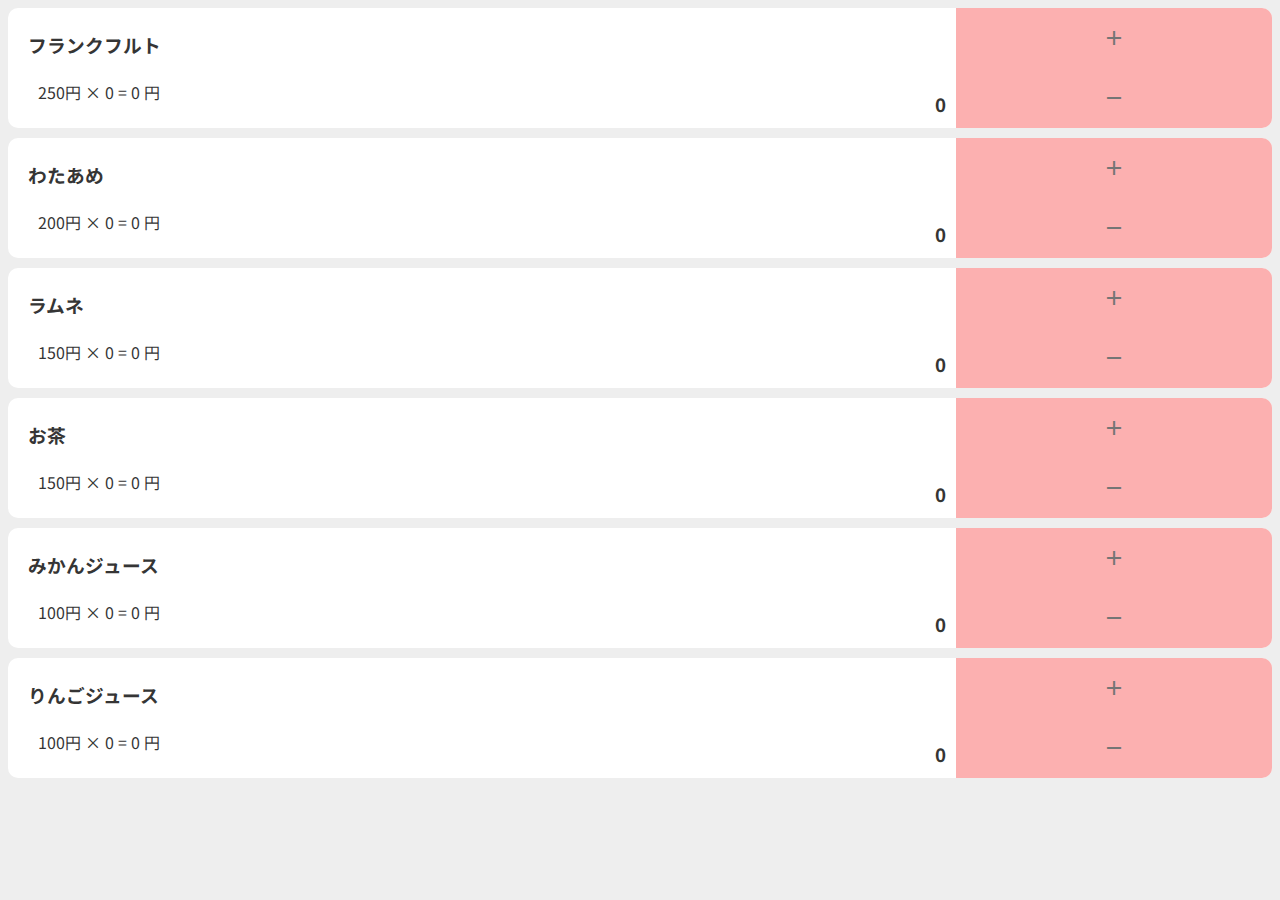
<file: index.html>
<!DOCTYPE html>
<html lang="jp">
<head>
    <meta charset="UTF-8">
    <meta http-equiv="X-UA-Compatible" content="IE=edge">
    <meta name="apple-mobile-web-app-capable" content="yes">
    <meta name="apple-mobile-web-app-status-bar-style" content="black-translucent">
    <meta name="viewport" content="width=device-width, initial-scale=1.0">
    <link href="https://fonts.googleapis.com/icon?family=Material+Icons"rel="stylesheet">
    <link rel="preconnect" href="https://fonts.googleapis.com">
    <link rel="preconnect" href="https://fonts.gstatic.com" crossorigin>
    <link href="https://fonts.googleapis.com/css2?family=Noto+Sans+JP&display=swap" rel="stylesheet">
    <link rel="stylesheet" href="style.css">
    <script src="script.js"></script>
    <title>そられじ counter</title>
</head>
<body>
    <div class="t_count">
        <div class="name_box">
            <div class="name_box_grid">
                <div onclick="incrementClick()" class="name_box_grid_plus">
                    <span class="material-icons">add</span>
                </div>
                <div onclick="decrementClick()" class="name_box_grid_minus">
                    <span class="material-icons">remove</span>
                </div>
                <div onclick="incrementClick()" class="name_box_grid_farld">
                    <div class="name_box_grid_farld_name">
                        <h3>フランクフルト</h3>
                    </div>
                    <div class="name_box_grid_farld_price">
                        <p>250円 × </p>
                        <p id="counter-label_b">0</p>
                        <p> = </p>
                        <p id="account">0</p>
                        <p>円</p>
                    </div>
                    <div class="name_box_grid_farld_count">
                        <h3 id="counter-label">0</h3>
                    </div>
                </div>
            </div>
        </div>

        <div class="name_box">
            <div class="name_box_grid">
                <div onclick="incrementClick2()" class="name_box_grid_plus">
                    <span class="material-icons">add</span>
                </div>
                <div onclick="decrementClick2()" class="name_box_grid_minus">
                    <span class="material-icons">remove</span>
                </div>
                <div onclick="incrementClick2()" class="name_box_grid_farld">
                    <div class="name_box_grid_farld_name">
                        <h3>わたあめ</h3>
                    </div>
                    <div class="name_box_grid_farld_price">
                        <p>200円 × </p>
                        <p id="counter-label_b2">0</p>
                        <p> = </p>
                        <p id="account2">0</p>
                        <p>円</p>
                    </div>
                    <div class="name_box_grid_farld_count">
                        <h3 id="counter-label2">0</h3>
                    </div>
                </div>
            </div>
        </div>

        <div class="name_box">
            <div class="name_box_grid">
                <div onclick="incrementClick3()" class="name_box_grid_plus">
                    <span class="material-icons">add</span>
                </div>
                <div onclick="decrementClick3()" class="name_box_grid_minus">
                    <span class="material-icons">remove</span>
                </div>
                <div onclick="incrementClick3()" class="name_box_grid_farld">
                    <div class="name_box_grid_farld_name">
                        <h3>ラムネ</h3>
                    </div>
                    <div class="name_box_grid_farld_price">
                        <p>150円 × </p>
                        <p id="counter-label_b3">0</p>
                        <p> = </p>
                        <p id="account3">0</p>
                        <p>円</p>
                    </div>
                    <div class="name_box_grid_farld_count">
                        <h3 id="counter-label3">0</h3>
                    </div>
                </div>
            </div>
        </div>

        <div class="name_box">
            <div class="name_box_grid">
                <div onclick="incrementClick4()" class="name_box_grid_plus">
                    <span class="material-icons">add</span>
                </div>
                <div onclick="decrementClick4()" class="name_box_grid_minus">
                    <span class="material-icons">remove</span>
                </div>
                <div onclick="incrementClick4()" class="name_box_grid_farld">
                    <div class="name_box_grid_farld_name">
                        <h3>お茶</h3>
                    </div>
                    <div class="name_box_grid_farld_price">
                        <p>150円 ×</p>
                        <p id="counter-label_b4">0</p>
                        <p> = </p>
                        <p id="account4">0</p>
                        <p>円</p>
                    </div>
                    <div class="name_box_grid_farld_count">
                        <h3 id="counter-label4">0</h3>
                    </div>
                </div>
            </div>
        </div>

        <div class="name_box">
            <div class="name_box_grid">
                <div onclick="incrementClick5()" class="name_box_grid_plus">
                    <span class="material-icons">add</span>
                </div>
                <div onclick="decrementClick5()" class="name_box_grid_minus">
                    <span class="material-icons">remove</span>
                </div>
                <div onclick="incrementClick5()" class="name_box_grid_farld">
                    <div class="name_box_grid_farld_name">
                        <h3>みかんジュース</h3>
                    </div>
                    <div class="name_box_grid_farld_price">
                        <p>100円 ×</p>
                        <p id="counter-label_5b">0</p>
                        <p> = </p>
                        <p id="account5">0</p>
                        <p>円</p>
                    </div>
                    <div class="name_box_grid_farld_count">
                        <h3 id="counter-label5">0</h3>
                    </div>
                </div>
            </div>
        </div>

        <div class="name_box">
            <div class="name_box_grid">
                <div onclick="incrementClick6()" class="name_box_grid_plus">
                    <span class="material-icons">add</span>
                </div>
                <div onclick="decrementClick6()" class="name_box_grid_minus">
                    <span class="material-icons">remove</span>
                </div>
                <div onclick="incrementClick6()" class="name_box_grid_farld">
                    <div class="name_box_grid_farld_name">
                        <h3>りんごジュース</h3>
                    </div>
                    <div class="name_box_grid_farld_price">
                        <p>100円 ×</p>
                        <p id="counter-label_b6">0</p>
                        <p> = </p>
                        <p id="account6">0</p>
                        <p>円</p>
                    </div>
                    <div class="name_box_grid_farld_count">
                        <h3 id="counter-label6">0</h3>
                    </div>
                </div>
            </div>
        </div>

    </div>
    
    <div class="t_account">

    </div>
</body>
</html>
</file>
<file: style.css>
html{
    width: 100vw;
    height: 100vh;
    -webkit-user-select: none;
    -moz-user-select: none;
    -ms-user-select: none;
    -o-user-select: none;
    user-select: none;
    touch-action: manipulation;
    font-family: 'Noto Sans JP', sans-serif;
    color: rgb(53, 53, 53);
}
body {
    background: #EEEEEE;
}
.name_box {
    width: 100%;
    height: 120px;
    background: white;
    border-radius: 10px;
    margin-bottom: 10px;
}
.name_box_grid {
    width: 100%;
    height: 100%;
    display: grid;
    grid-template-columns: 1.5fr 0.5fr;
    grid-template-rows: 1fr 1fr;
    gap: 0px 0px;
    grid-template-areas:
    "farld plus"
    "farld minus"; 
}
  
.name_box_grid_minus { 
    grid-area: minus;
    background: #fcb0b0;
    color: #757575;
    border-radius: 0px 0px 10px 0px;
    display: flex;
    justify-content: center;
    align-items: center;
}
  
.name_box_grid_plus {
    grid-area: plus;
    background: #fcb0b0;
    color: #757575;
    border-radius: 0px 10px 0px 0px;
    display: flex;
    justify-content: center;
    align-items: center;
}
  
.name_box_grid_farld {
    grid-area: farld;

    display: grid; 
    grid-template-columns: 1fr ifr; 
    grid-template-rows: 1.2fr 0.8fr; 
    gap: 0px 0px; 
    grid-template-areas: 
      "name name"
      "price count"; 
    grid-area: farld; 
  }

.name_box_grid_farld_name {
    grid-area: name;
    display: flex;
    align-items: center;
}
.name_box_grid_farld_name h3 {
    margin: 10px 20px;
}

.name_box_grid_farld_price {
    grid-area: price;
    padding-left: 30px;
}
.name_box_grid_farld_price p {
    display:inline;
}

.name_box_grid_farld_count {
    grid-area: count;
}
.name_box_grid_farld_count h3 {
    text-align: right;
    margin: 10px;
}
</file>
